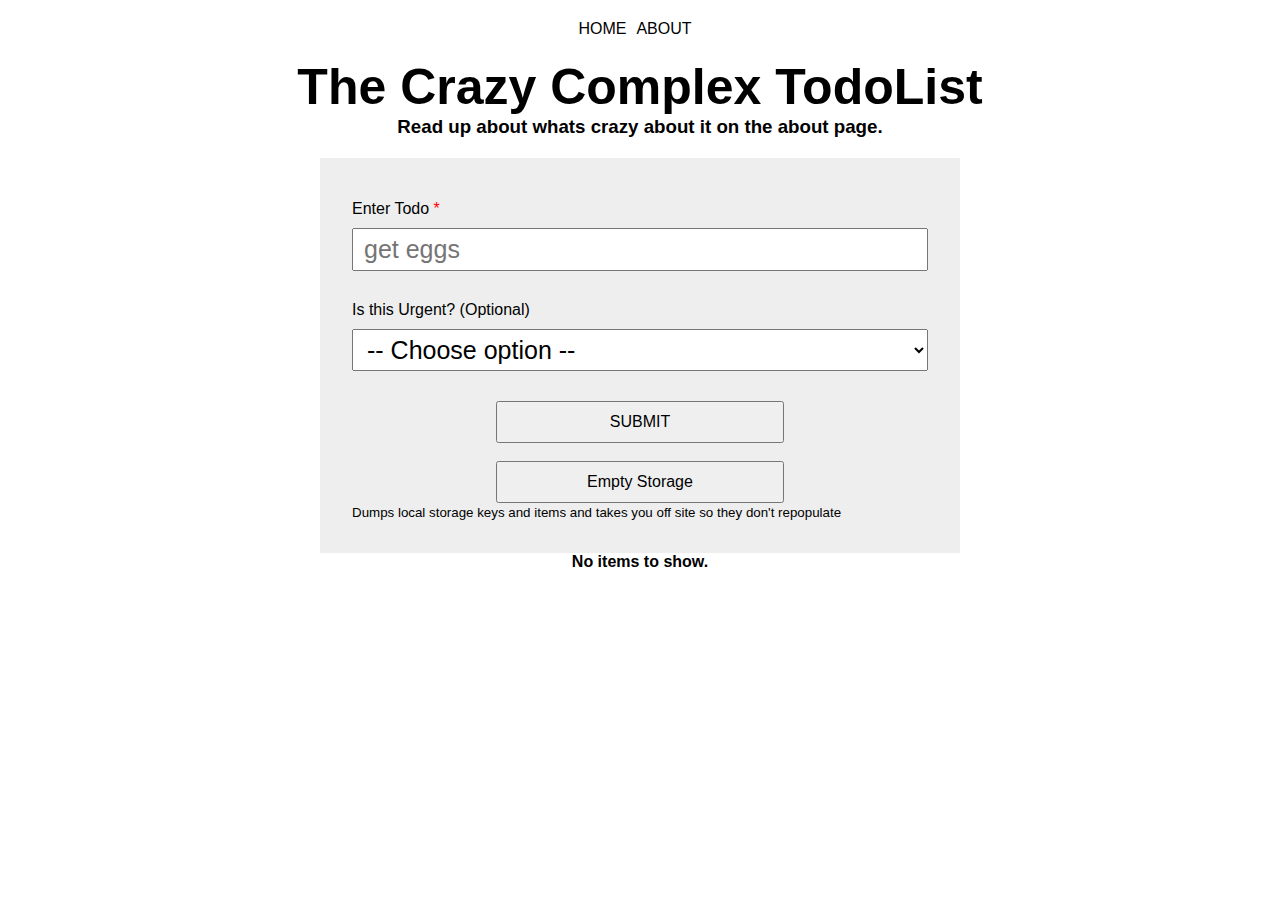
<file: index.html>
<!DOCTYPE html>
<html lang="en">

<head>
  <meta charset="UTF-8">
  <meta name="viewport" content="width=device-width, initial-scale=1.0">
  <title>The Crazy Complex TodoList</title>
  <link rel="stylesheet" href="./style.css">
</head>

<body>
  <nav>
    <div>
      <a href="index.html">HOME</a>
      <a href="about.html">ABOUT</a>
    </div>
  </nav>
  <h1>The Crazy Complex TodoList</h1>
  <h3>Read up about whats crazy about it on the about page.</h3>
  <div id="add-todo">
    <label for="todo-input">Enter Todo <span>*</span></label>
    <input type="text" name="todo-input" id="todo-input" placeholder="get eggs">
    <label for="todo-input">Is this Urgent? (Optional)</label>
    <select name="isUrgent" id="isUrgent">
      <option value="...">-- Choose option --</option>
      <option value="yes">Yes</option>
      <option value="no">No</option>
    </select>
    <p id="submit">
      <button>SUBMIT</button>
      <br>
      <br>
      <button id="dump">Empty Storage</button>
    <p><small>Dumps local storage keys and items and takes you off site so they don't repopulate</small></p>
    </p>
  </div>
  <div id="list-wrapper">
    <div id="todo-list"></div>
  </div>
  <script src="./app.js"></script>
</body>

</html>
</file>
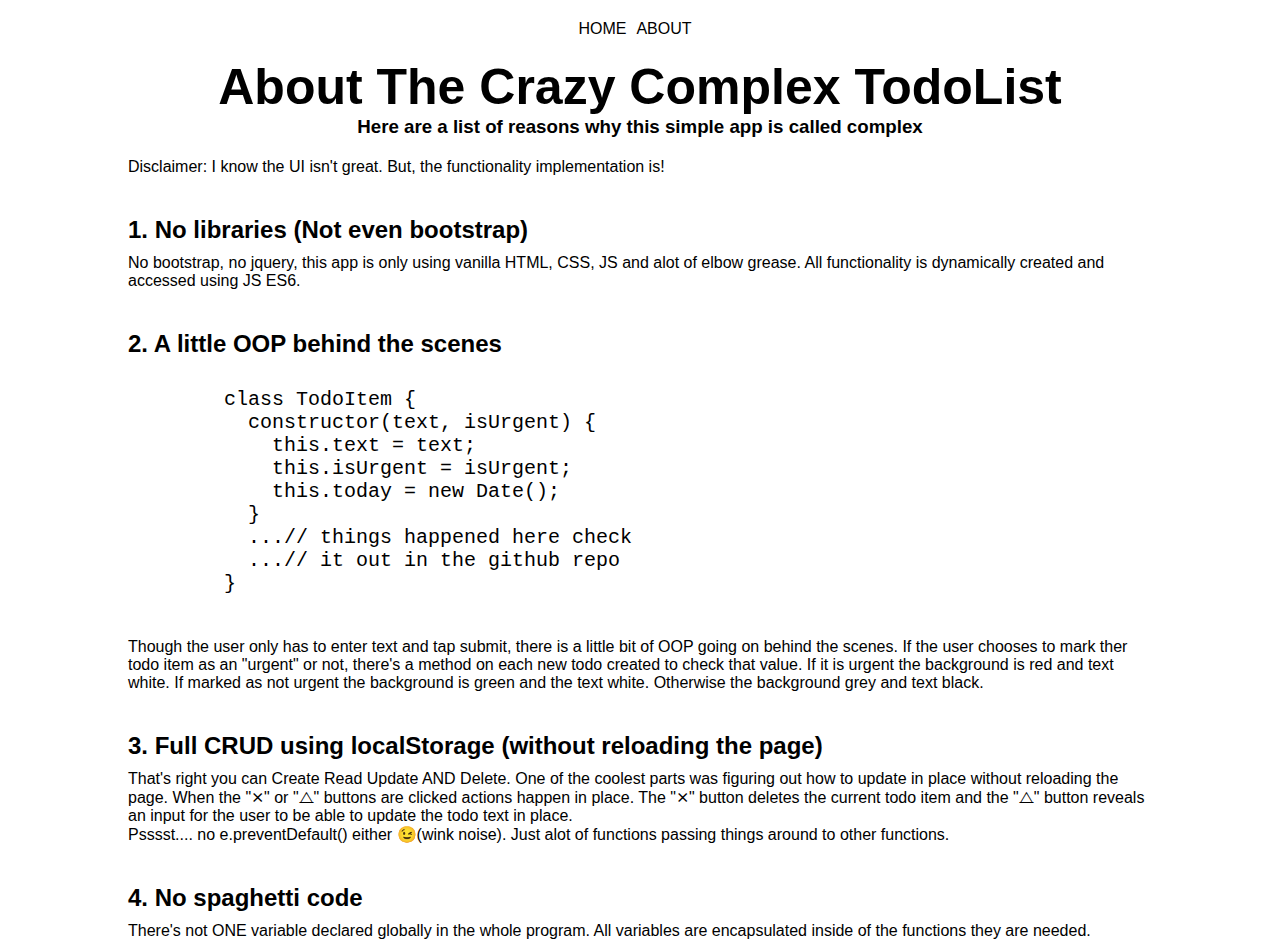
<file: about.html>
<!DOCTYPE html>
<html lang="en">

<head>
  <meta charset="UTF-8">
  <meta name="viewport" content="width=device-width, initial-scale=1.0">
  <title>About The Crazy Complex TodoList</title>
  <link rel="stylesheet" href="./style.css">
</head>

<body>
  <nav>
    <div>
      <a href="index.html">HOME</a>
      <a href="about.html">ABOUT</a>
    </div>
  </nav>
</body>
<main>
  <h1>About The Crazy Complex TodoList</h1>
  <h3>Here are a list of reasons why this simple app is called complex</h3>
  <!-- project points -->
  <section id="points">
    <p>Disclaimer: I know the UI isn't great. But, the functionality implementation is!</p>
    <h2>1. No libraries (Not even bootstrap)</h2>
    <p>No bootstrap, no jquery, this app is only using vanilla HTML, CSS, JS and alot of elbow grease. All functionality
      is dynamically created and accessed using JS ES6. </p>
    <h2>2. A little OOP behind the scenes</h2>
    <code>
      <pre>
        class TodoItem {
          constructor(text, isUrgent) {
            this.text = text;
            this.isUrgent = isUrgent;
            this.today = new Date();
          }
          ...// things happened here check
          ...// it out in the github repo
        }
      </pre>
    </code>
    <p>Though the user only has to enter text and tap submit, there is a little bit of OOP going on behind the scenes.
      If the user chooses to
      mark ther todo item as an "urgent" or not, there's a method on each new todo created to check that value. If it is
      urgent the background is red and text white.
      If marked as not urgent the background is green and the text white. Otherwise the background grey and text black.
    </p>
    <h2>3. Full CRUD using localStorage (without reloading the page)</h2>
    <p>That's right you can Create Read Update AND Delete. One of the coolest parts was figuring out how to update in
      place without reloading the page. When the "&Cross;" or "&trisb;" buttons are clicked actions happen in place. The
      "&Cross;" button deletes
      the current todo item and the "&trisb;" button reveals an input for the user to be able to update the todo text in
      place.</p>
    <p>Psssst.... no e.preventDefault() either &#128521;(wink noise). Just alot of functions passing things around to
      other functions.</p>
    <h2>4. No spaghetti code</h2>
    <p>There's not ONE variable declared globally in the whole program. All variables are encapsulated inside of the
      functions they are needed.</p>
  </section>
</main>

</html>
</file>
<file: style.css>
*{
  margin: 0;
  padding: 0;
  box-sizing: border-box;
}

body{
  font-family: Arial, Helvetica, sans-serif;
  width: 100%;
  overflow-x: hidden;
}

nav{
  padding: 20px;
}

nav div{
  display:flex;
  justify-content: center;
}

nav a,
nav a:hover{
  text-decoration: none;
  margin-right: 10px;
  color: black;
}

h1{
  text-align: center;
  font-size: 50px;
}
h3{
  text-align: center;
  margin-bottom: 20px;
}
#list-wrapper{
  height: 300px;
  overflow-y:scroll;
}
#add-todo{
  width: 50%;
  margin: 0 auto;
  padding: 2rem;
  background-color: #eee;
}

#add-todo label{
  display: block;
  margin: 10px 0;
}

#add-todo label span{
  color: red;
}

#add-todo input,
#add-todo select{
  width: 100%;
  font-size: 25px;
  padding: 5px 5px 5px 10px;
  margin-bottom: 20px;
}

#submit{
  text-align: center;
  padding: 0;
  margin: 10px 0 0 0;
}

#submit button{
  width: 50%;
  padding: 10px;
  font-size: 16px;
}

.todo-item{
  padding: 20px;
  width: 50%;
  margin: 10px auto;
  transition: all .2s ease-out;
}

.todo-item .todo-text{
  font-weight: bold;
  font-size: 40px;
  text-align: left;
  margin: 0;
  padding: 0;
}

.todo-item .createdAt{
  text-align: left;
  margin-bottom: 0;
}

.todo-item button{
  border:none;
  outline: none;
  background-color: transparent;
  font-size: 30px;
}

.todo-item .cross{
  font-size: 35px;
  margin-right: 20px;
}

.todo-item .pencil{
  transform: rotateZ(180deg);
  margin-left: 20px;
}

.todo-item label{
  display: block;
  margin: 5px 0 10px 0;
  padding: 0;
}
.todo-item input{
  margin-top: 0;
  padding: 5px 5px 5px 10px;
  font-size: 25px;
}

.todo-item .update,
.todo-item .cancel{
  font-size: 16px;
  outline: 1px solid black;
  width: 85px;
  padding: 5px;
}

.todo-item .update{
  margin-right: 5px;
}
.todo-item .cancel{
  margin-left: 5px;
}

.hideOnLoad{
  display: none;
}

.hideOnLoad p{
  margin-top: 10px;
}

/* ===================== about page starts here ================= */

#points{
  width: 80%;
  margin: 0 auto;
}
#points h2{
  margin: 40px 0 10px;
}

code pre{
  font-size: 20px;
  padding: 20px 0;
  overflow-wrap: break-word !important;
}

/* ===================== about page ends here ================= */



@media screen and (max-width: 425px){
  h1{
    font-size: 30px;
  }
  h3{
    font-size: 15px;
  }
  #add-todo,
  .todo-item{
    width: 95%;
  }
  code pre{
    font-size: 12px;
    margin-left: -30px;
  }
}
</file>
